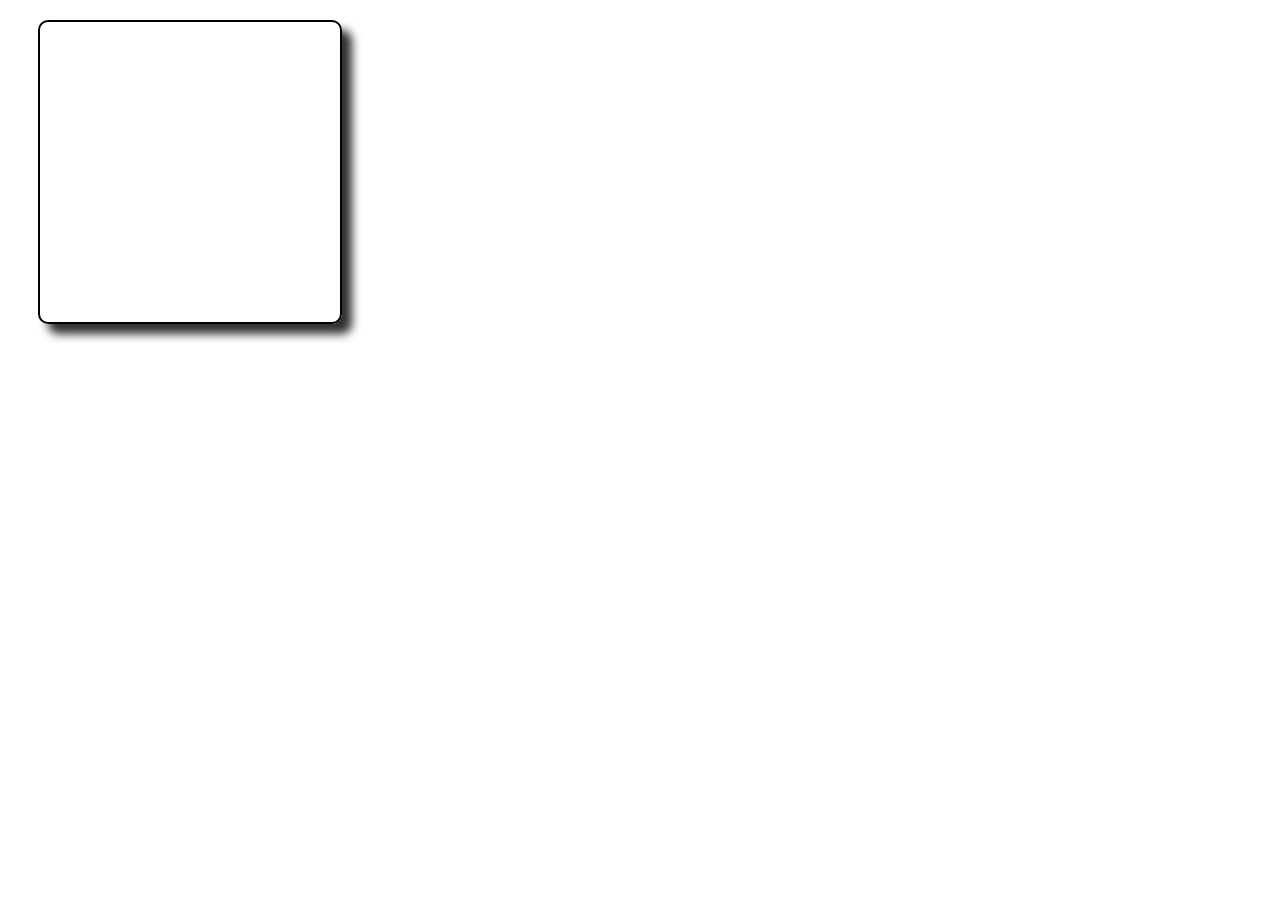
<file: atividades gabriel/atividade 1/index.html>
<!DOCTYPE html>
<html lang="pt-br">
<head>
    <meta charset="UTF-8">
    <meta name="viewport" content="width=, initial-scale=1.0">
    <title>Document</title>
    <link rel="stylesheet" href="estilizar.css">        
</head>
<body>
    <div class="atvd">

    </div>
</body>
</html>
</file>
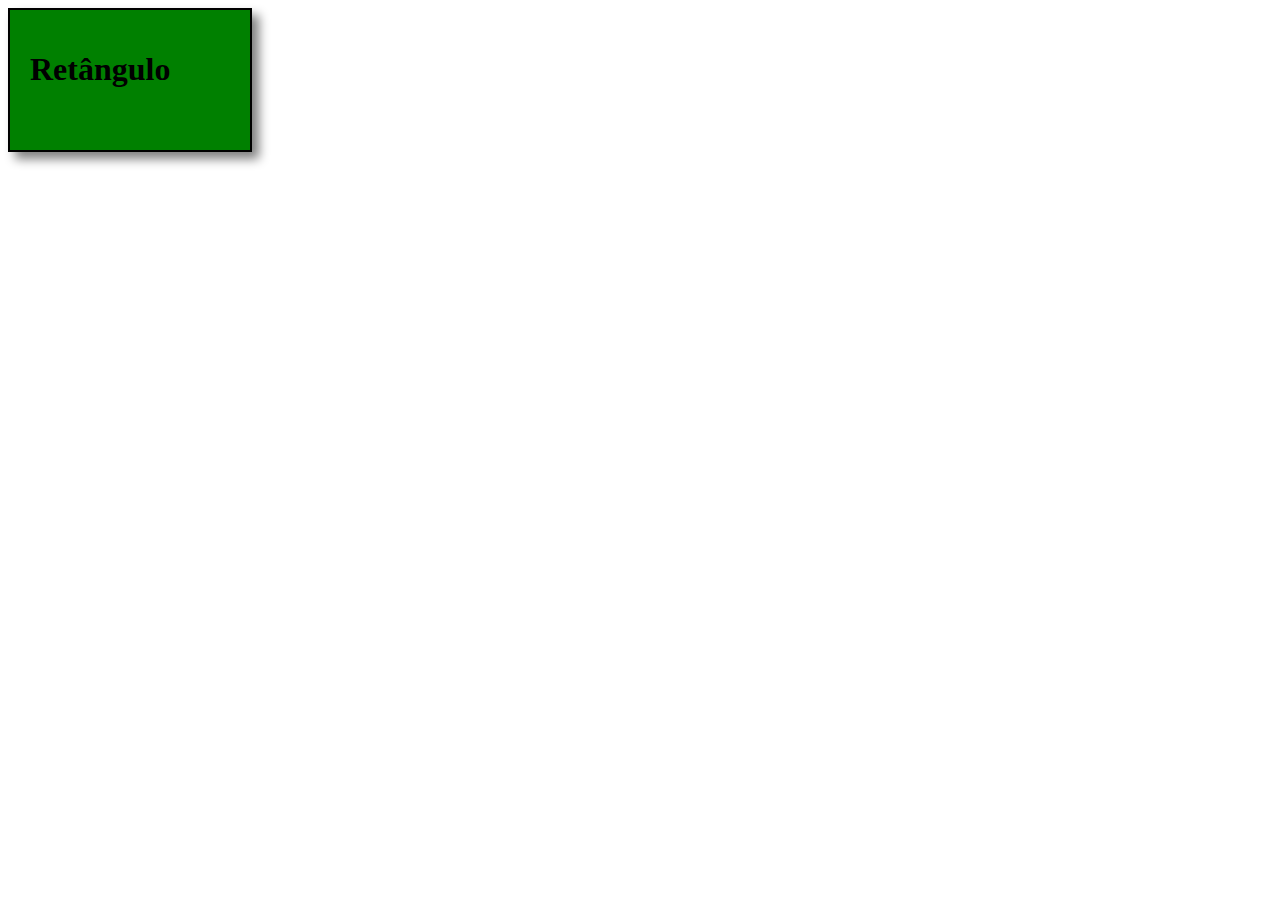
<file: atividades gabriel/atividade 2/index.html>
<!DOCTYPE html>
<html lang="pt-br">
<head>
    <meta charset="UTF-8">
    <meta name="viewport" content="width=device-width, initial-scale=1.0">
    <title>atividade 2</title>
    <link rel="stylesheet" href="estilizar.css">
</head>
<body>
    <div class="r">
        <h1>Retângulo</h1>
    </div>
</body>
</html>
</file>
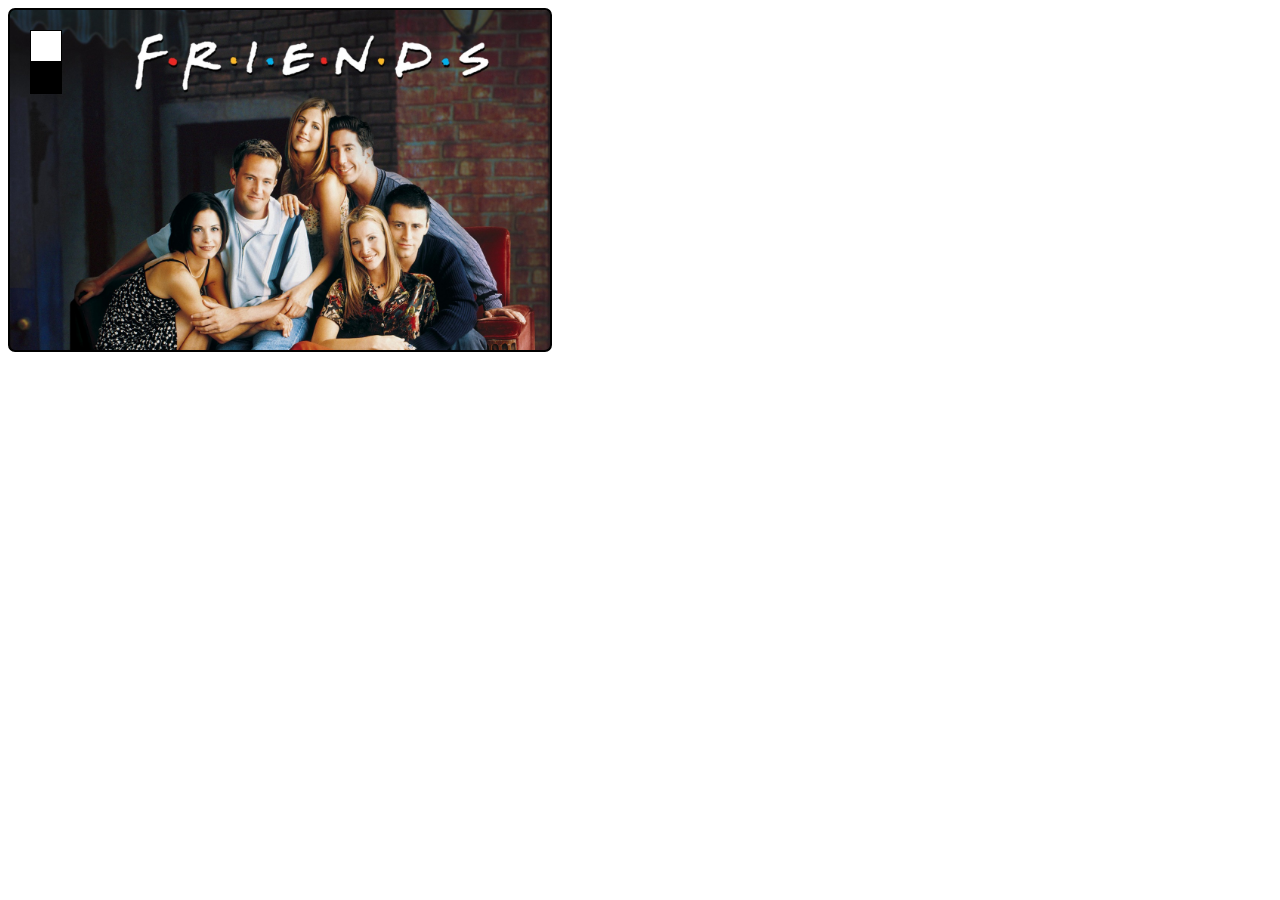
<file: atividades gabriel/atividade 4/index.html>
<!DOCTYPE html>
<html lang="pt-br">
<head>
    <meta charset="UTF-8">
    <meta name="viewport" content="width=device-width, initial-scale=1.0">
    <title>atividade 4</title>
    <link rel="stylesheet" href="estilizar.css">
</head>
<body>
    <div class="caixa1">
    
        <div class="subcaixa1">

        </div>
    <div class="subcaixa2">

    </div>
    </div>
</body>
</html>
</file>
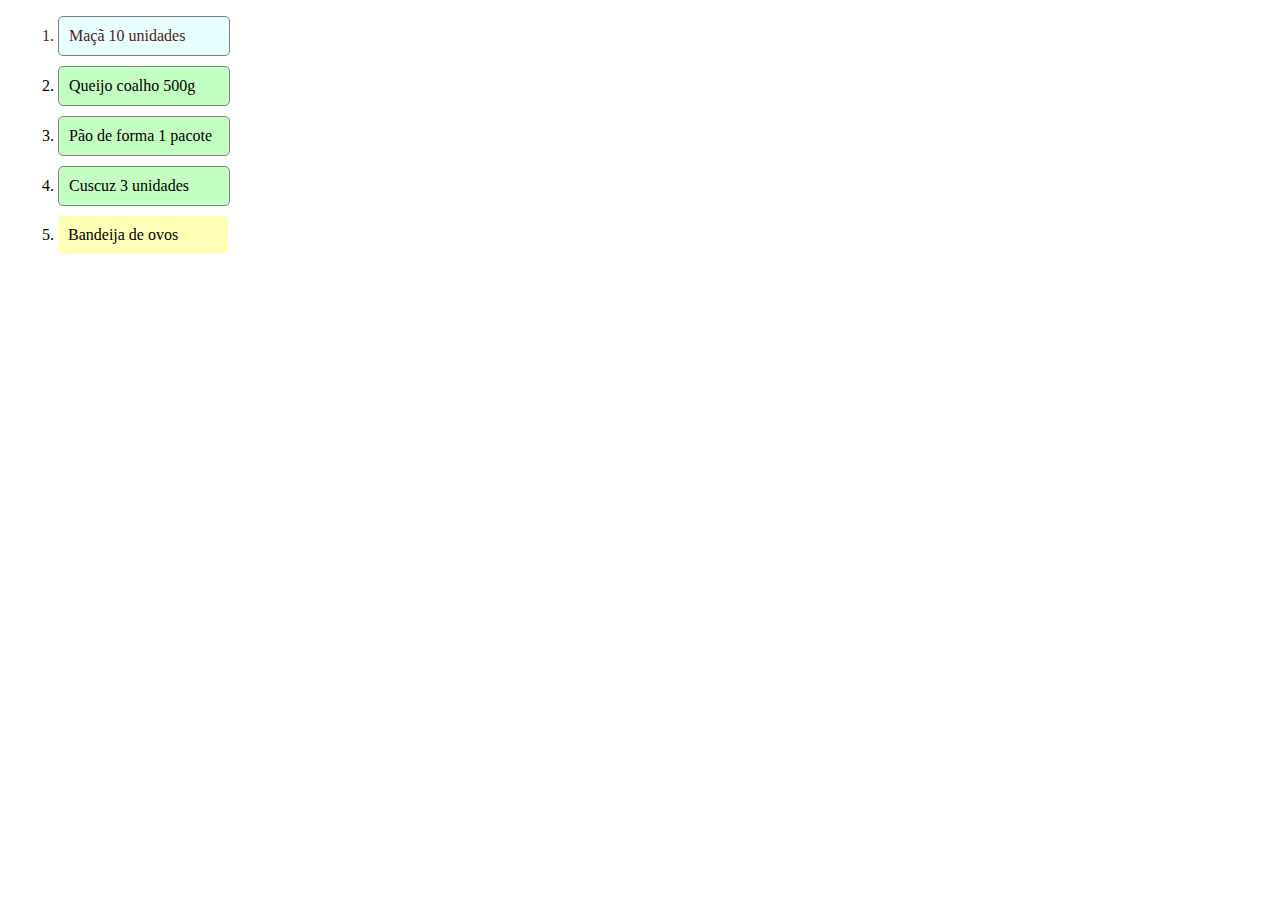
<file: atividades gabriel/atividade 5/index.html>
<!DOCTYPE html>
<html lang="pt-br">
<head>
    <meta charset="UTF-8">
    <meta name="viewport" content="width=device-width, initial-scale=1.0">
    <title>atividade 5</title>
    <link rel="stylesheet" href="estilizar.css">
</head>
<body>
    <div class="lista">
    <ol>
        <li class="i1">Maçã 10 unidades</li>
        <li class="i2">Queijo coalho 500g</li>
        <li class="i2">Pão de forma 1 pacote</li>
        <li class="i2">Cuscuz 3 unidades</li>
        <li class="i3">Bandeija de ovos</li>
    </ol>
</div>
</body>
</html>
</file>
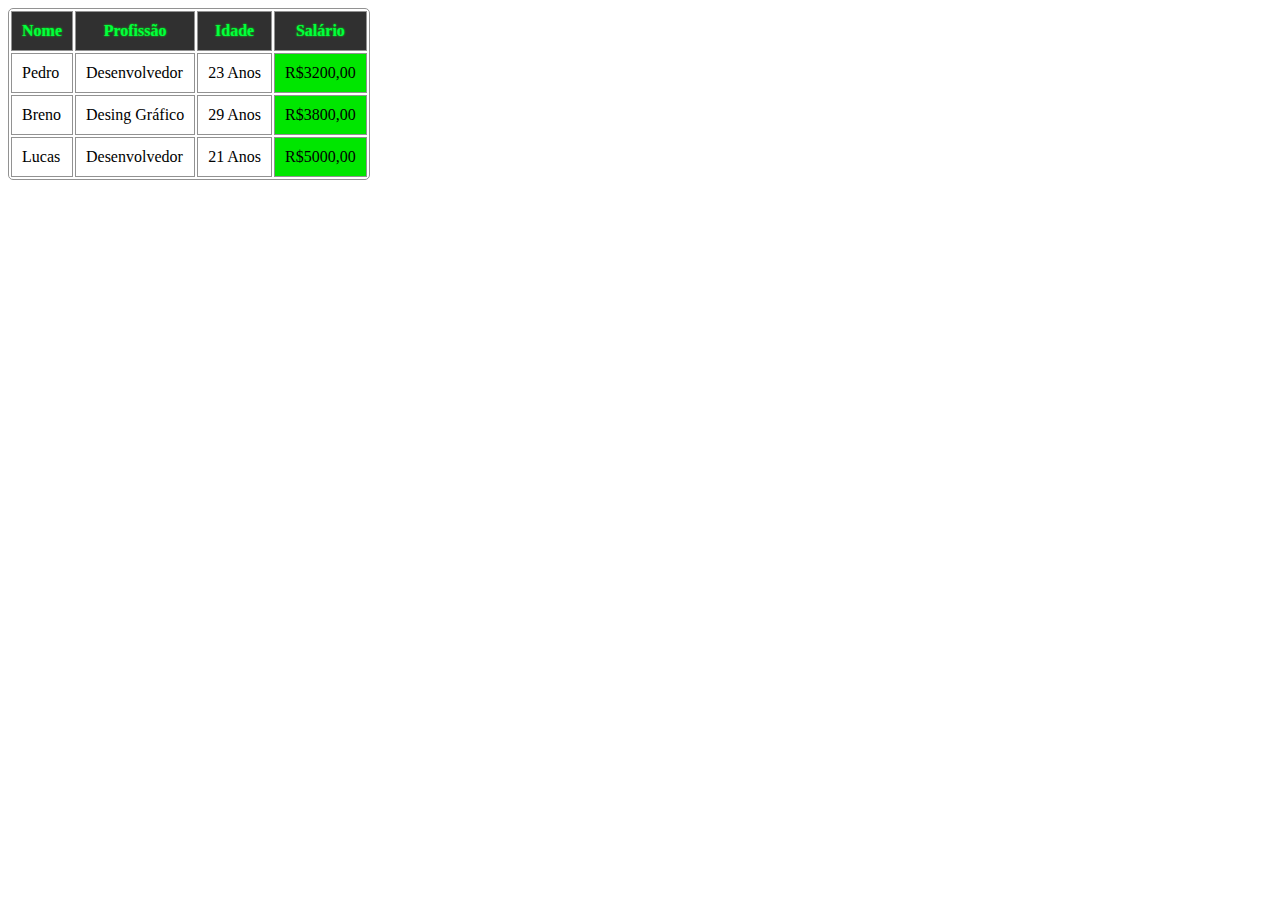
<file: atividades gabriel/atividade 6/index.html>
<!DOCTYPE html>
<html lang="pt-br">
<head>
    <meta charset="UTF-8">
    <meta name="viewport" content="width=device-width, initial-scale=1.0">
    <title>Atividade 6</title>
    <link rel="stylesheet" href="estilizar.css">
</head>
<body>
    <table class="tabela">
        <tr class="linha1">
            <th>Nome</th>
            <th>Profissão</th>
            <th>Idade</th>
            <th>Salário</th>
        </tr>
        <tr>
            <td>Pedro</td>
            <td>Desenvolvedor</td>
            <td>23 Anos</td>
            <td class="coluna-4">R$3200,00</td>
            
        </tr>
        <tr>
            <td >Breno</td>
            <td>Desing Gráfico</td>
            <td>29 Anos</td>
            <td class="coluna-4">R$3800,00</td>
          
            <tr class="linha3">
           
          <td>Lucas</td>
            <td>Desenvolvedor</td>
            <td>21 Anos</td>
            <td class="coluna-4">R$5000,00</td>
            </tr>
        
        </tr>
        
    

    </table>
</body>
</html>
</file>
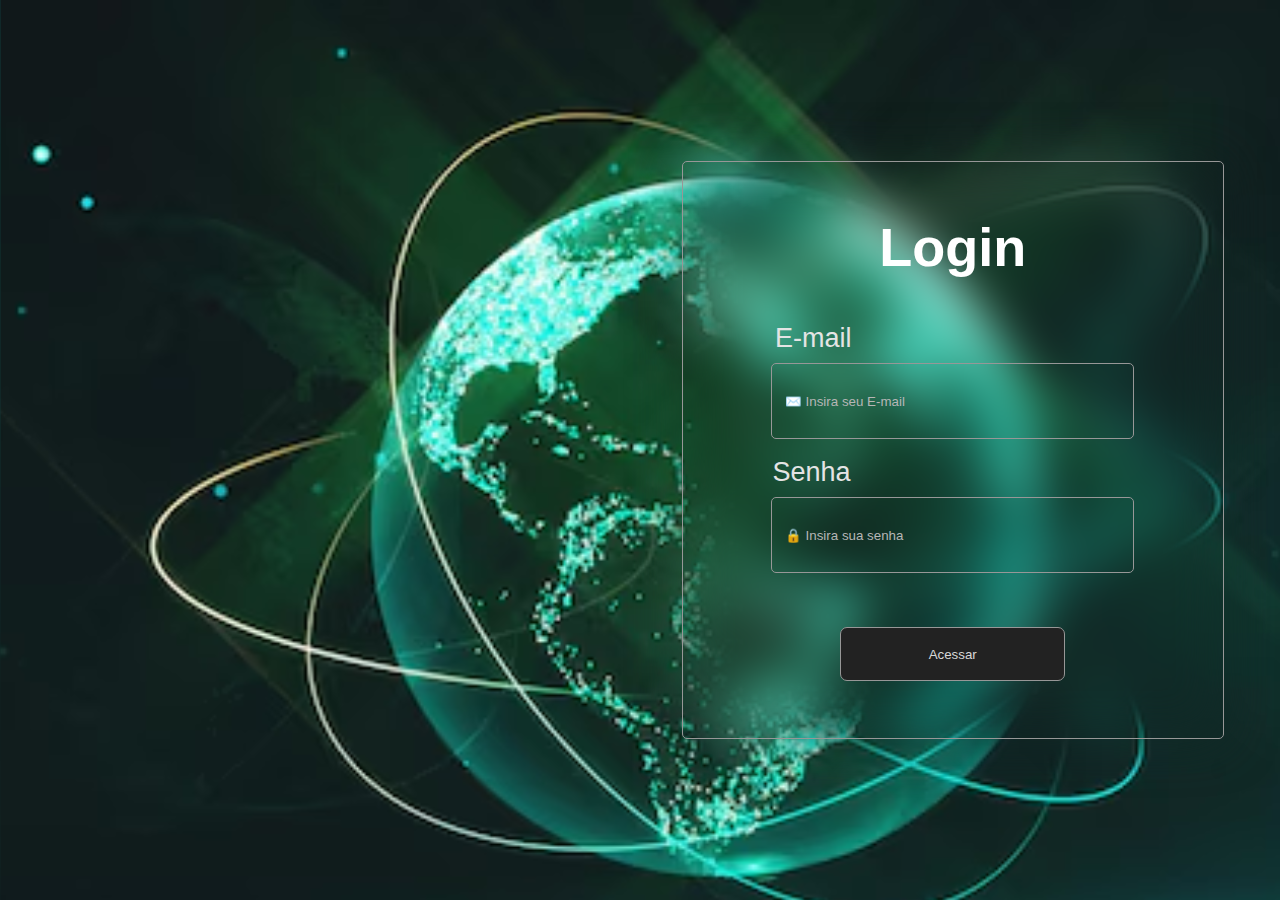
<file: atividades gabriel/atividade 7/index.html>
<!DOCTYPE html>
<html lang="pt-br">
<head>
    <meta charset="UTF-8">
    <meta name="viewport" content="width=device-width, initial-scale=1.0">
    <title>Atividade 7</title>
    <link rel="stylesheet" href="estilizar.css">
</head>
<body>
    <div class="ref">
        <div class="pagina">
            <div class="blur-background">
             </div>
        <div class="login">
            <h1 class="titulo-login">Login</h1>
            <label for="email" class="info">E-mail</label>
            <input type="email" 
            placeholder=" ✉️ Insira seu E-mail" name="E-mail" class="email">
            <label for="senha" class="info1">Senha</label>
            <input type="password" placeholder=" 🔒 Insira sua senha" name="senha" class="senha">
            <br>
            <a href="pagina2.html"><button class="botão">Acessar</button></a>
        </div>
        </div>
    </div>
</body>
</html>


<!-- 
    
    ▄▀
 █▀▀▀█▀█
  ▀▄░▄▀
    █
  ▄▄█▄▄

       -->
</file>
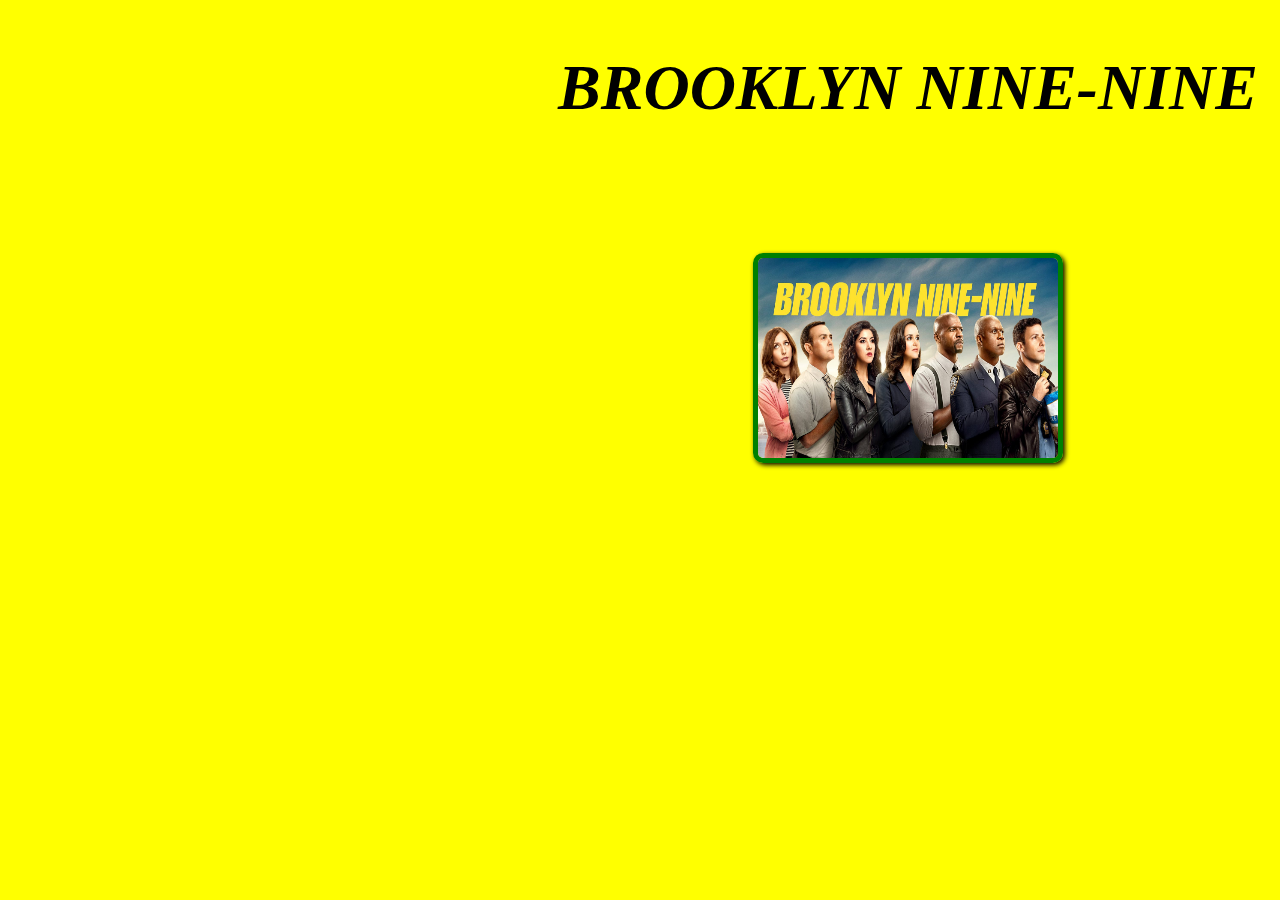
<file: atividades gabriel/atividade 8/index.html>
<!DOCTYPE html>
<html lang="pt-br">
<head>
    <meta charset="UTF-8">
    <meta name="viewport" content="width=device-width, initial-scale=1.0">
    <title>Atividade 8</title>
    <link rel="stylesheet" href="estilizar.css">
    <style>
        body{
            background-color: yellow;
        }
    </style>
</head>
<body>
    <div class="ref">
    <h1 class="t">BROOKLYN NINE-NINE</h1>
    <img src="1_ELn2VylIgfDTb396AVS2FA.jpg" alt="">
    </div>
</body>
</html>
</file>
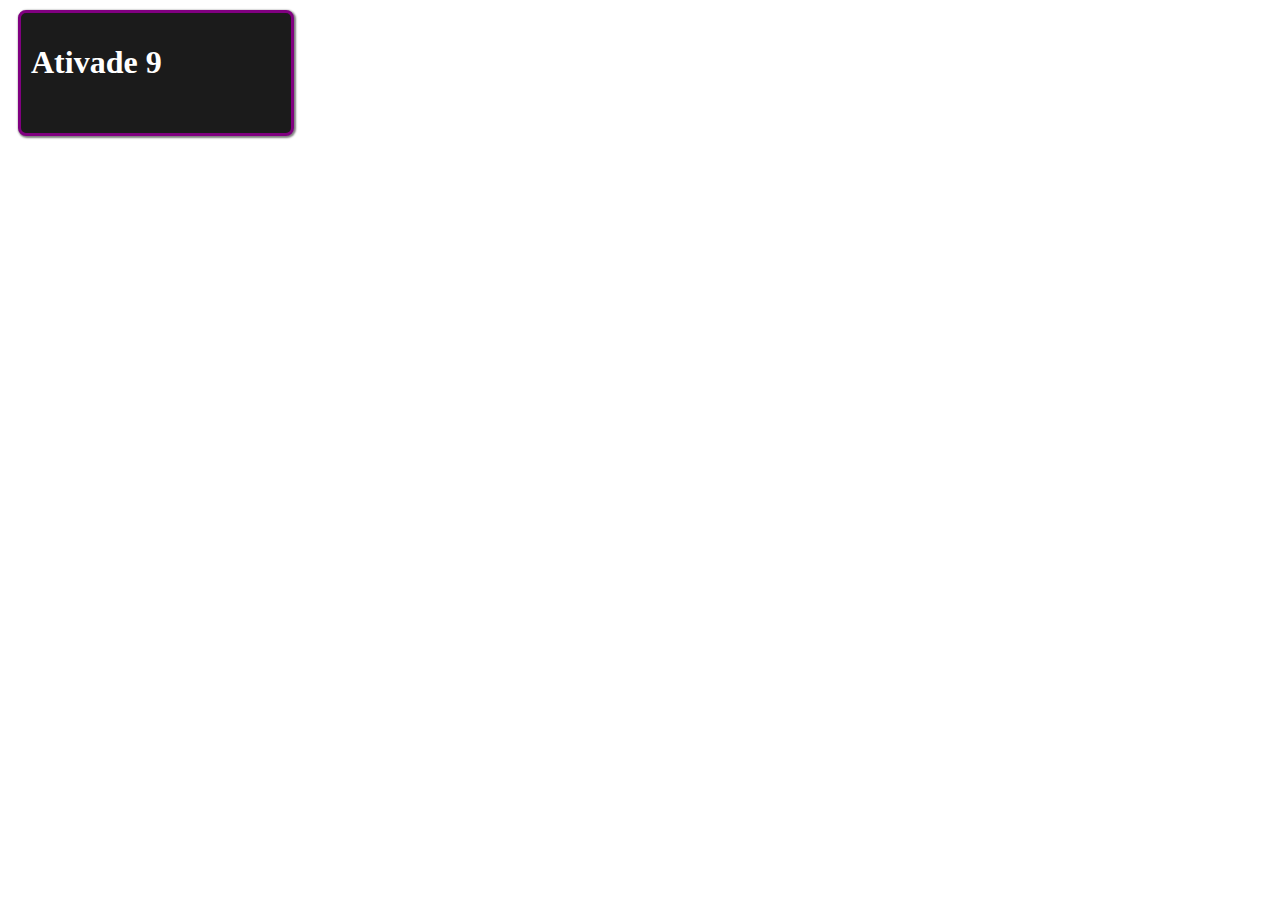
<file: atividades gabriel/atividade 9/index.html>
<!DOCTYPE html>
<html lang="pt-br">
<head>
    <meta charset="UTF-8">
    <meta name="viewport" content="width=device-width, initial-scale=1.0">
    <title>Atividade 9</title>
    <link rel="stylesheet" href="estilizar.css">
</head>
<body>
    <div class="caixa">
        <h1>Ativade 9</h1>
    </div>
</body>
</html>
</file>
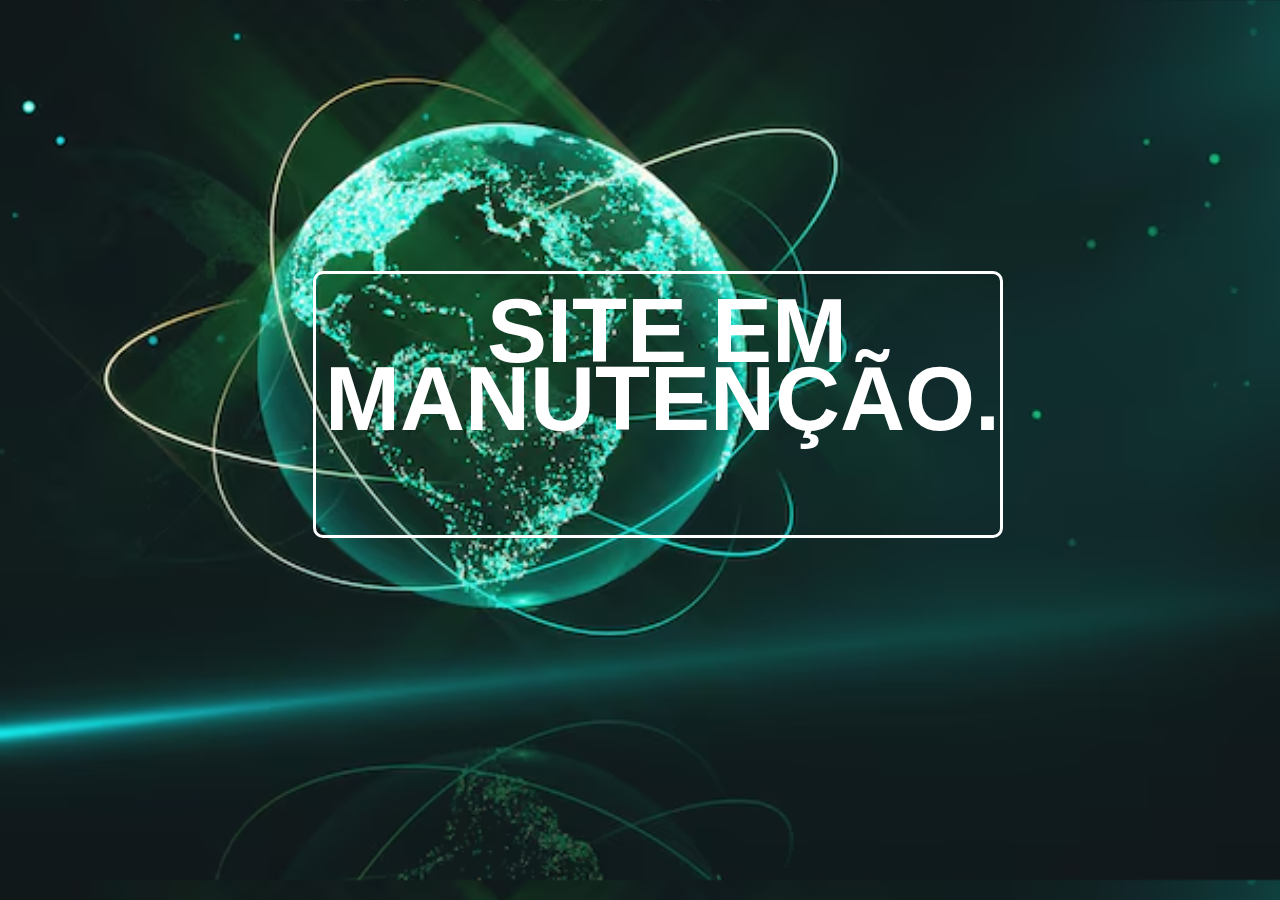
<file: atividades gabriel/atividade 7/pagina2.html>
<!DOCTYPE html>
<html lang="pt-br">
<head>
    <meta charset="UTF-8">
    <meta name="viewport" content="width=device-width, initial-scale=1.0">
    <title>Entrou</title>
    <link rel="stylesheet" href="estilizar2.css">
    <style>
            body{
                background-image: url(fundo\ mundo.avif);
                background-size: cover;
            }
    </style>
</head>
<body>
    <div class="ref">
        <div class="mensagem">
    <h1 class="t1">SITE EM </h1> <h1 class="t2"><br>MANUTENÇÃO.</h1>
        </div>
    </div>
</body>
</html>
</file>
<file: atividades gabriel/atividade 1/estilizar.css>
.atvd {
    
    width: 300px;
    height: 300px;
    border-radius: 10px;
    border: 2px solid black;
    box-shadow: 10px 10px 10px rgb(48, 47, 47);
    margin: 20px 30px;
}
</file>
<file: atividades gabriel/atividade 2/estilizar.css>
.r {
    width: 200px;
    height: 100px;
    background-color: green;
    border: solid 2px;
    box-shadow: 7px 7px 10px grey;
    padding: 20px;
}
</file>
<file: atividades gabriel/atividade 4/estilizar.css>
.caixa1{
 border: 2px solid black;
 border-radius: 7px;
 width: 500px;
 height: 300px;
 background-image: url(Imagem\ do\ WhatsApp\ de\ 2024-02-29\ à\(s\)\ 20.09.08_10d633bd.jpg);
background-size: cover;
padding: 20px;
    }
    .subcaixa1{
        border: 1px solid;
        width: 10px;
        height: 10px;
        padding: 10px;
        background-color: white;
    }
     .subcaixa2 {
        border: 1px solid;
        width: 10px;
        height: 10px;
        padding: 10px;
        background-color: black;
     }
</file>
<file: atividades gabriel/atividade 5/estilizar.css>
.i1:first-child{
padding: 10px;
border-radius: 5px;
margin: 10px;
border: solid 1px gray;
width: 150px;
color: rgb(83, 26, 26);
background-color:rgb(231, 255, 255);

}





.i2{
border: solid 1px;
width: 150px;
padding: 10px;
border-radius: 5px;
margin: 10px;
border: solid 1px gray;
background-color: rgb(196, 255, 194);
}

.i3:last-child{
padding: 10px;
margin: 10px;
color: rgb(0, 0, 0);
background-color:rgb(255, 255, 184);
width: 150px;
border-radius: 5px;

}
</file>
<file: atividades gabriel/atividade 6/estilizar.css>
.tabela{
    border: solid 1px  rgb(146, 146, 146);
    border-radius: 5px;
}
td{
    border: solid 1px rgb(146, 146, 146);
    padding: 10px;
}
th{
    border: solid rgb(146, 146, 146) 1px;
    padding: 10px;   
}
.linha1{
    background-color: rgb(48, 48, 48);
    color: rgb(0, 255, 64);
    text-shadow: 0px 0px 2px rgb(0, 255, 0);
}
.coluna-4{
    background-color: rgb(0, 230, 0);
}
</file>
<file: atividades gabriel/atividade 7/estilizar.css>
.pagina{
    display: flex;
    flex-wrap: wrap;
    width: 211.72vh;
    height: 100vh;
    position: relative;
    justify-content: center;
    align-items: center;
    background-size: cover;
    background-image: url(fundo\ mundo.avif);
}
.titulo-login{
    position: relative;
    top: 2vh;
    color: white;
    margin-bottom: 7vh;
    font-family: 'Gill Sans', 'Gill Sans MT', Calibri, 'Trebuchet MS', sans-serif;
    font-size: 6vh;
}
.email{
    width: 38.9vh;
    height: 8vh;
    border: solid  1px rgb(151, 151, 151);;
    border-radius: 5px;
    background-color: transparent;
    color: rgb(255, 255, 255);
    padding-left: 1vh;
}
.senha{
    width: 38.9vh;
    height: 8vh;
    border: solid 1px rgb(151, 151, 151);
    border-radius: 5px;
    margin-bottom: 4vh;
    background-color: transparent;
    padding-left: 1vh;
}
.botão{
    background-color: rgb(34, 34, 34);
    width: 25vh;
    height: 6vh;
    border-radius: 7px;
    color: rgb(216, 216, 216);
    border: solid 1px rgb(151, 151, 151);

}
.botão:active{
    background-color: rgb(54, 54, 54);
    border: rgb(54, 54, 54) solid ;
}
.botão:hover{
   width: 27vh;
   height: 7vh;
}
.email:focus{
    box-shadow: 1px 1px 20px 4px rgb(0, 228, 121);
    padding-left: 2vh;
    margin: 0;
}
.senha:focus{
    box-shadow: 1px 1px 20px 4px rgb(0, 228, 121);
    padding-left: 2vh;
}
.botão:focus{
    box-shadow: 1px 1px 20px 4px rgb(0, 228, 121);
    padding: 0;
}
body {
    font-family: 'Inter', sans-serif;
    position: absolute;
    margin: 0;
    padding: 0px;
    color: #000000;
    background-size: cover;
    }
    .login{ 
        display: flex;
        flex-direction: column;
        border-radius: 5px;
        width: 60vh;
        height: 64vh;
        border: solid 1px rgb(151, 151, 151);
        align-items: center;
        background-color: transparent;
        z-index: 1;
    }
    .info{
      position: relative;
      right: 15.5vh ;
      margin-bottom: 1vh;
      font-size: 3vh;
      color: rgb(228, 228, 228);
      font-family: 'Trebuchet MS', 'Lucida Sans Unicode', 'Lucida Grande', 'Lucida Sans', Arial, sans-serif;
    }
    .info1{
        position: relative;
        right: 15.7vh ;
        margin-top: 2vh;
        margin-bottom: 1vh;
        font-size: 3vh;
        color: rgb(228, 228, 228);
        font-family: 'Trebuchet MS', 'Lucida Sans Unicode', 'Lucida Grande', 'Lucida Sans', Arial, sans-serif;
    }
    ::-webkit-input-placeholder{
        color:rgb(182, 182, 182);
     }
    .blur-background{
        position: absolute;
        width: 60vh;
        height: 64vh;
        background-color: transparent;
        filter: blur(2.8vh); 
        background-size: cover;
        background-image: url(teste\ fundo\ blur.png);
        border-radius: 5px;
        z-index: 0;
    }
    .login:hover{
        box-shadow: 0.4px 1px 8px 1px rgb(0, 228, 121);
        padding: 0;

    }
</file>
<file: atividades gabriel/atividade 8/estilizar.css>
.ref{
    display: flex;
    justify-content: center;
    flex-wrap: wrap;
    height: 80vh;
    width: 110vh;
    position: relative;
    left: 45vh;
}
img{
    margin-top: -20vh;
    width: 300px;
    height: 200px;
    border: solid 5px green;
    border-radius: 10px;
    box-shadow: 2px 2px 5px black;
    background-size: cover;
    position: relative;
}

.t{
    font-size: 400%;
    position: relative;
    font-style: oblique; 
}
</file>
<file: atividades gabriel/atividade 9/estilizar.css>
.caixa{
    border: solid 3px purple;
    border-radius: 8px;
    box-shadow: 1px 1px 2px 1px gray;
    width: 250px;
    height: 100px;
    margin: 10px;
    padding: 10px;
    color: white;
    background-color: rgb(27, 27, 27);
}
</file>
<file: atividades gabriel/atividade 7/estilizar2.css>
.ref{
    display: flex;
    justify-content: center;
    align-items: center;
    height: 96vh;
}
.mensagem{
    width: 76vh;
    height: 29vh;
    font-size: 5vh;
    position: relative;
    border: solid;
    border-radius: 10px;
    font-family: 'Segoe UI', Tahoma, Geneva, Verdana, sans-serif;
    color: white;
    margin-bottom: 8vh;
    left: 2vh;

}
.t1{
    position: relative;
    left: 19vh;
    margin-bottom: -22vh;
    bottom: 6vh;
}
.t2{
    position: relative;
    bottom: 6vh;
    left: 1vh;
}
</file>
